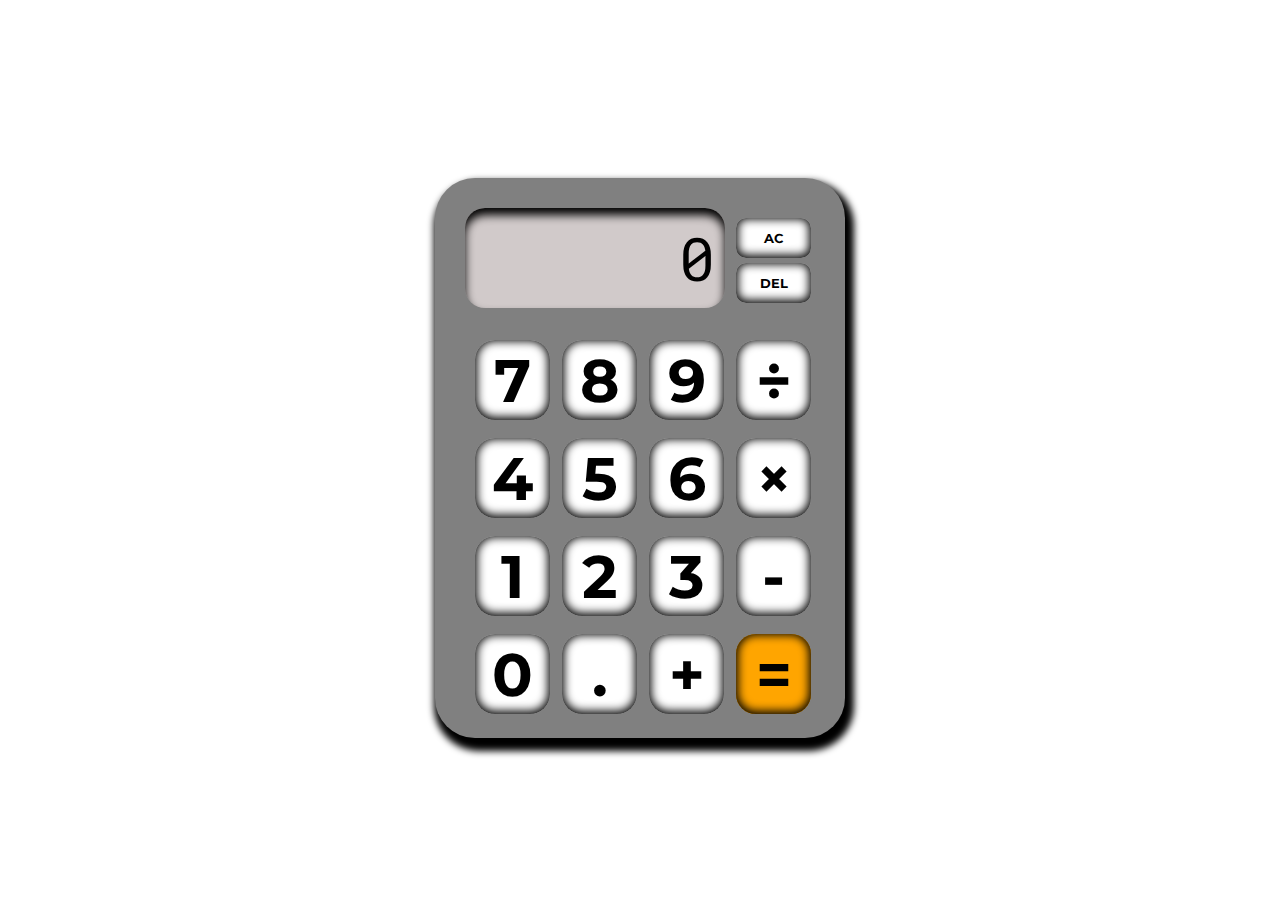
<file: index.html>
<!DOCTYPE html>
<html lang="en">
<head>
    <meta charset="UTF-8">
    <meta name="viewport" content="width=device-width, initial-scale=1.0">
    <title>calculator</title>
    <link rel="stylesheet" href="calculator.css">
    <link rel="preconnect" href="https://fonts.googleapis.com">
<link rel="preconnect" href="https://fonts.gstatic.com" crossorigin>
<link href="https://fonts.googleapis.com/css2?family=Montserrat:ital,wght@0,300;0,400;0,700;0,800;1,300;1,400;1,700;1,800&family=Orbitron&family=Roboto+Mono&effect=neon|outline|emboss|shadow-multiple" 
rel="stylesheet">

<link rel="stylesheet" href="https://fonts.googleapis.com/css?family=Sofia&effect=neon|outline|emboss|shadow-multiple|fire-animation">

</head>
<body>
    <div class="container">
    <div class="classA">
        <div class="classB">
            <div class="input-display" id="inputDisplay">
                0
            </div>
        </div>
        <div class="button2container" style="padding-top: 10px;">
            <!-- <div class="button2" id="b16"><strong>AC</strong></div>
            <div class="button2" id="b17"><strong>DEL</strong></div> -->
            <button class="button2" id="b16" onclick="clearAllCharacters()"><strong>AC</strong></button>
            <button class="button2" id="b17" onclick="deleteCharacter()"><strong>DEL</strong></button>
        </div>
        <div class="grid-container">
            <div class="grid-item"><button type="button" id="b7" onclick="getCharacter(7)"><strong>7</strong></button></div>
            <div class="grid-item"><button type="button" id="b8" onclick="getCharacter(8)"><strong>8</strong></button></div>
            <div class="grid-item"><button type="button" id="b9" onclick="getCharacter(9)"><strong>9</strong></button></div>  
            <div class="grid-item"><button type="button" id="b10" onclick="getCharacter('/')"><strong>&divide;</strong></button></div>
            <div class="grid-item"><button type="button" id="b4" onclick="getCharacter(4)"><strong>4</strong></button></div>
            <div class="grid-item"><button type="button" id="b5" onclick="getCharacter(5)"><strong>5</strong></button></div>  
            <div class="grid-item"><button type="button" id="b6" onclick="getCharacter(6)"><strong>6</strong></button></div>
            <div class="grid-item"><button type="button" id="b11" onclick="getCharacter('*')"><strong>&times;</strong></button></div>
            <div class="grid-item"><button type="button" id="b1" onclick="getCharacter(1)"><strong>1</strong></button></div>
            <div class="grid-item"><button type="button" id="b2" onclick="getCharacter(2)"><strong>2</strong></button></div>
            <div class="grid-item"><button type="button" id="b3" onclick="getCharacter(3)"><strong>3</strong></button></div>
            <div class="grid-item"><button type="button" id="b12" onclick="getCharacter('-')"><strong>-</strong></button></div>
            <div class="grid-item"><button type="button" id="b0" onclick="getCharacter(0)"><strong>0</strong></button></div>
            <div class="grid-item"><button type="button" id="b13" onclick="getCharacter('.')"><strong>.</strong></button></div>
            <div class="grid-item"><button type="button" id="b14" onclick="getCharacter('+')"><strong>+</strong></button></div>
            <div class="grid-item" style="background-color: orange;"><button type="button" id="b15" style="background-color: orange;" onclick="equals()"><strong>=</strong></button></div>  
          </div>
    </div>
</div>
<!-- <p><br><br></p>
<p style="text-align: center; font-size: 30px;"><a href="index.html">click here to refresh</a></p> -->
    <!-- <h1 class="font-effect-fire-animation" style="font-size: 60px;">CALCULATOR</h1> -->
<script src="calculator.js"></script>
</body>
</html>
<!--<div class="classC"></div>  <div class="classC"></div> <div class="classC"></div>  <div class="classC"></div>-->
<!--.classC
            background-color: white;
            border-radius: 20px;
            border-color: rgb(177, 173, 173);
            height: 80px;
            width: 80px;
            margin-top: 21px;
        }
        
        div.ademide{
        width: 100%;
        overflow: auto;
        background-color: white;
        border-radius: 20px;
        border-color: rgb(177, 173, 173);
        height: 80px;
        margin-top: 21px;
        margin-right: 21px;
    }
    div.ademide div{
        width: 25%;
        float: left;
        margin-top: 21px;
        margin-right: 21px;
    }-->
</file>
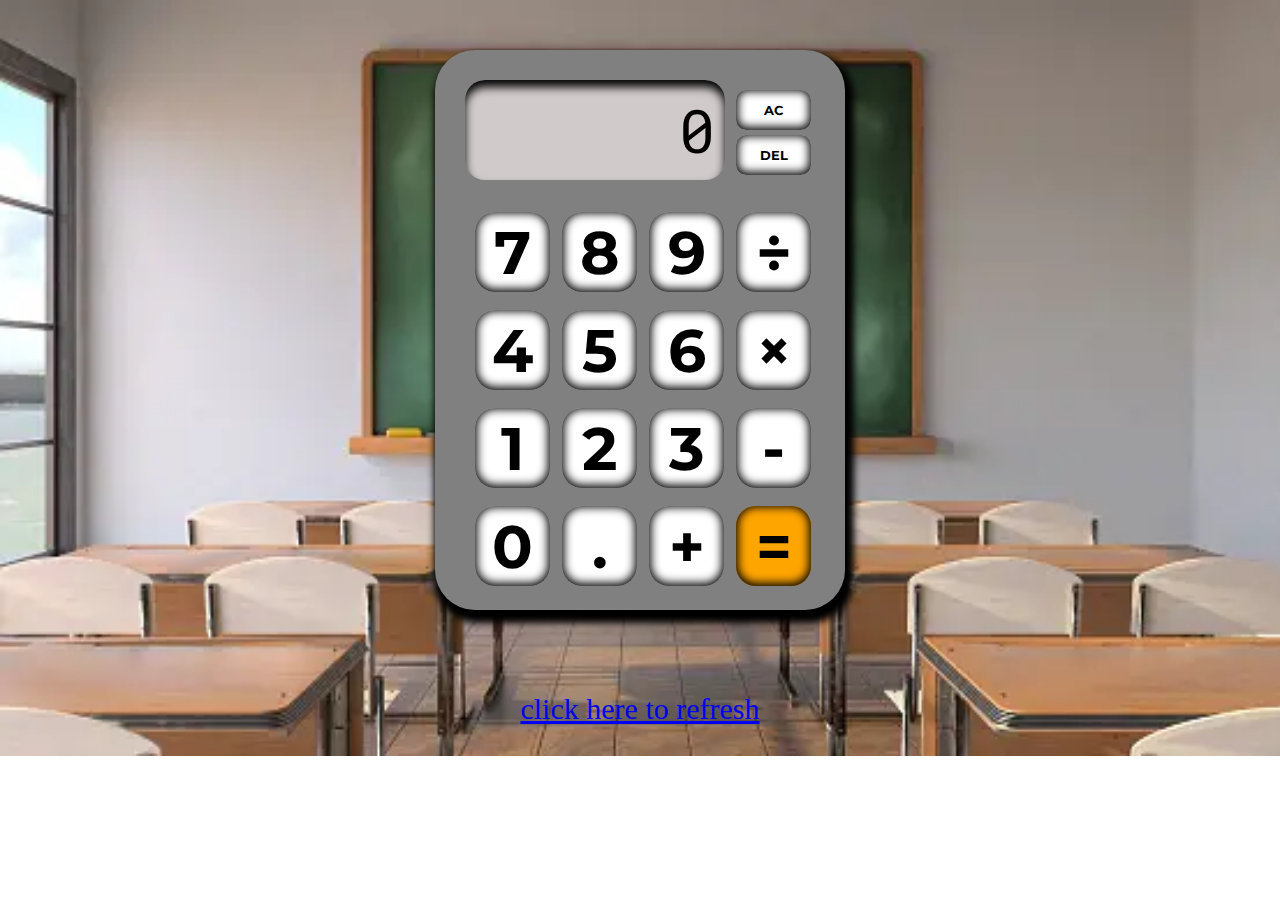
<file: tutorial/index.html>
<!DOCTYPE html>
<html lang="en">
<head>
    <meta charset="UTF-8">
    <meta name="viewport" content="width=device-width, initial-scale=1.0">
    <title>calculator</title>
    <link rel="stylesheet" href="calculator.css">
    <link rel="preconnect" href="https://fonts.googleapis.com">
<link rel="preconnect" href="https://fonts.gstatic.com" crossorigin>
<link href="https://fonts.googleapis.com/css2?family=Montserrat:ital,wght@0,300;0,400;0,700;0,800;1,300;1,400;1,700;1,800&family=Orbitron&family=Roboto+Mono&effect=neon|outline|emboss|shadow-multiple" 
rel="stylesheet">

<link rel="stylesheet" href="https://fonts.googleapis.com/css?family=Sofia&effect=neon|outline|emboss|shadow-multiple|fire-animation">

</head>
<body>
    <div class="classA">
        <div class="classB">
            <div class="input-display" id="inputDisplay">
                0
            </div>
        </div>
        <div class="button2container" style="padding-top: 10px;">
            <!-- <div class="button2" id="b16"><strong>AC</strong></div>
            <div class="button2" id="b17"><strong>DEL</strong></div> -->
            <button class="button2" id="b16" onclick="clearAllCharacters()"><strong>AC</strong></button>
            <button class="button2" id="b17" onclick="deleteCharacter()"><strong>DEL</strong></button>
        </div>
        <div class="grid-container">
            <div class="grid-item"><button type="button" id="b7" onclick="getCharacter(7)"><strong>7</strong></button></div>
            <div class="grid-item"><button type="button" id="b8" onclick="getCharacter(8)"><strong>8</strong></button></div>
            <div class="grid-item"><button type="button" id="b9" onclick="getCharacter(9)"><strong>9</strong></button></div>  
            <div class="grid-item"><button type="button" id="b10" onclick="getCharacter('/')"><strong>&divide;</strong></button></div>
            <div class="grid-item"><button type="button" id="b4" onclick="getCharacter(4)"><strong>4</strong></button></div>
            <div class="grid-item"><button type="button" id="b5" onclick="getCharacter(5)"><strong>5</strong></button></div>  
            <div class="grid-item"><button type="button" id="b6" onclick="getCharacter(6)"><strong>6</strong></button></div>
            <div class="grid-item"><button type="button" id="b11" onclick="getCharacter('*')"><strong>&times;</strong></button></div>
            <div class="grid-item"><button type="button" id="b1" onclick="getCharacter(1)"><strong>1</strong></button></div>
            <div class="grid-item"><button type="button" id="b2" onclick="getCharacter(2)"><strong>2</strong></button></div>
            <div class="grid-item"><button type="button" id="b3" onclick="getCharacter(3)"><strong>3</strong></button></div>
            <div class="grid-item"><button type="button" id="b12" onclick="getCharacter('-')"><strong>-</strong></button></div>
            <div class="grid-item"><button type="button" id="b0" onclick="getCharacter(0)"><strong>0</strong></button></div>
            <div class="grid-item"><button type="button" id="b13" onclick="getCharacter('.')"><strong>.</strong></button></div>
            <div class="grid-item"><button type="button" id="b14" onclick="getCharacter('+')"><strong>+</strong></button></div>
            <div class="grid-item" style="background-color: orange;"><button type="button" id="b15" style="background-color: orange;" onclick="equals()"><strong>=</strong></button></div>  
          </div>
    </div>
<p><br><br></p>
<p style="text-align: center; font-size: 30px;"><a href="index.html">click here to refresh</a></p>
    <!-- <h1 class="font-effect-fire-animation" style="font-size: 60px;">CALCULATOR</h1> -->
<script src="calculator.js"></script>
</body>
</html>
<!--<div class="classC"></div>  <div class="classC"></div> <div class="classC"></div>  <div class="classC"></div>-->
<!--.classC
            background-color: white;
            border-radius: 20px;
            border-color: rgb(177, 173, 173);
            height: 80px;
            width: 80px;
            margin-top: 21px;
        }
        
        div.ademide{
        width: 100%;
        overflow: auto;
        background-color: white;
        border-radius: 20px;
        border-color: rgb(177, 173, 173);
        height: 80px;
        margin-top: 21px;
        margin-right: 21px;
    }
    div.ademide div{
        width: 25%;
        float: left;
        margin-top: 21px;
        margin-right: 21px;
    }-->
</file>
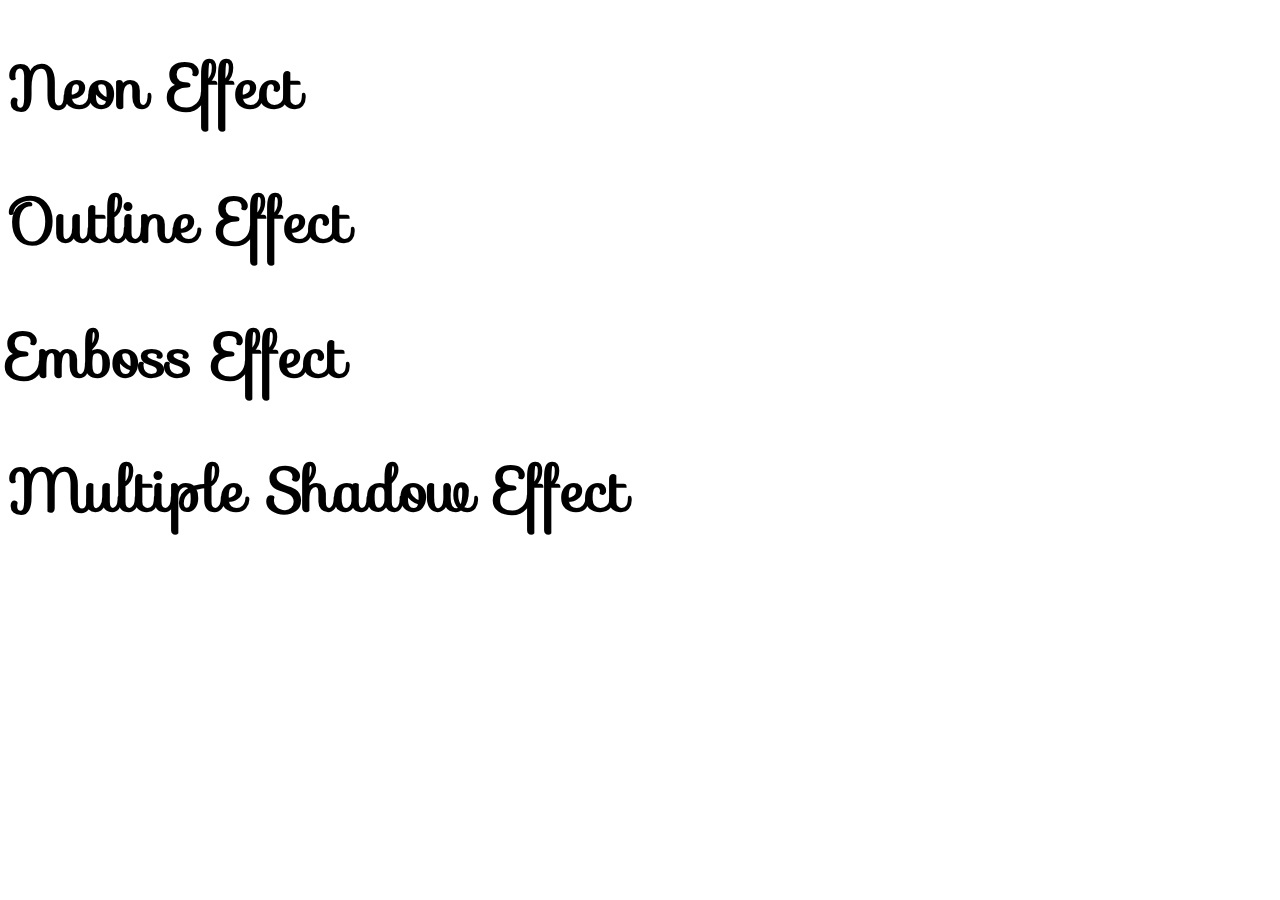
<file: fonts.html>
<!DOCTYPE html>
<html>
<head>
    <title>fonts</title>
<link rel="stylesheet" href="https://fonts.googleapis.com/css?family=Sofia&effect=neon|outline|emboss|shadow-multiple">
<style>
body {
  font-family: "Sofia", sans-serif;
  font-size: 30px;
}
</style>
</head>
<body>

<h1 class="font-effect-neon">Neon Effect</h1>
<h1 class="font-effect-outline">Outline Effect</h1>
<h1 class="font-effect-emboss">Emboss Effect</h1>
<h1 class="font-effect-shadow-multiple">Multiple Shadow Effect</h1>

</body>
</html>
</file>
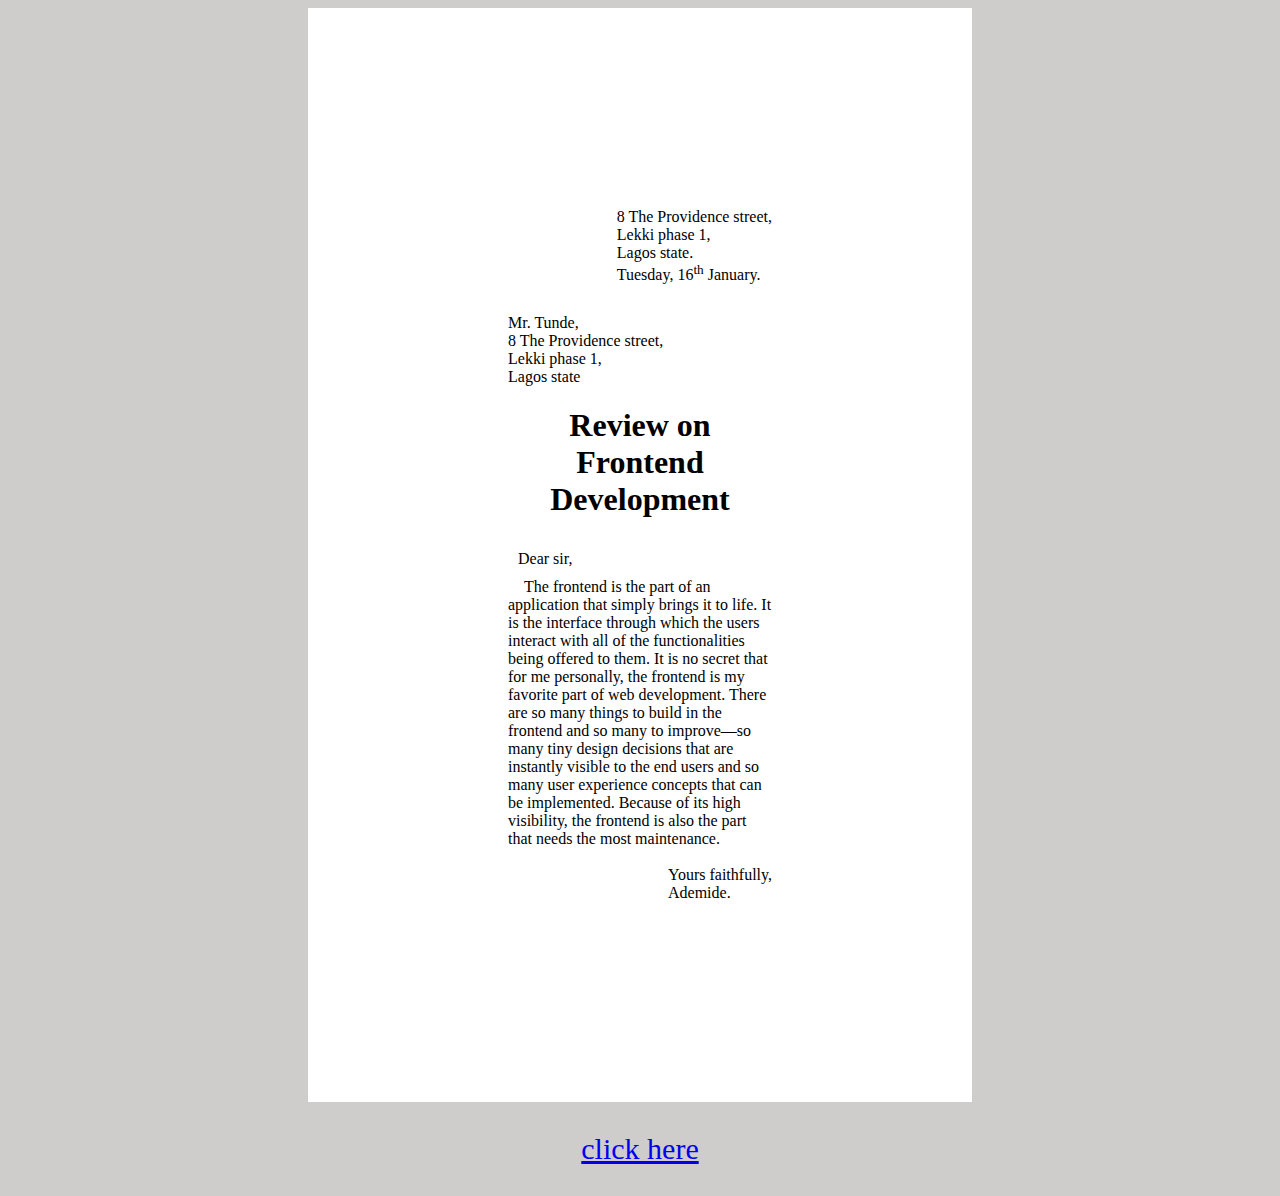
<file: letter.html>
<!DOCTYPE html>
<html lang="en">
<head>
    <meta charset="UTF-8">
    <meta name="viewport" content="width=device-width, initial-scale=1.0">
    <link rel="stylesheet" href="letter.css">
    <title>letter</title>
</head>
<body>
    <div class="class2">
    <div class="class1">
            8 The Providence street,<br>Lekki phase 1,<br>Lagos state.<br>Tuesday, 16<sup>th</sup> January.
    </div>
    <p><br><br><br><br><br>Mr. Tunde,<br>8 The Providence street,<br>Lekki phase 1,<br>Lagos state</p>
    <h1 style="text-align: center;">Review on Frontend Development</h1>
    <div style="padding: 10px;">Dear sir,<br></div>
    <div>
        &nbsp;&nbsp;&nbsp;&nbsp;The frontend is the part of an application that simply brings it to life. It is the interface 
        through which the users interact with all of the functionalities being offered to them. It is 
        no secret that for me personally, the frontend is my favorite part of web development. There 
        are so many things to build in the frontend and so many to improve—so many tiny design decisions 
        that are instantly visible to the end users and so many user experience concepts that can be 
        implemented. Because of its high visibility, the frontend is also the part that needs the most 
        maintenance.<br><br>
    </div>
    <div class="class1">
        Yours faithfully,<br>
        Ademide.
    </div>
    </div>

    <p style="text-align: center; font-size: 30px;"><a href="calculator.html">click here</a></p>
</body>
</html>
<!--<body style="padding: 250px;">
        <p style="text-align: right;">8 The Providence street,<br>Lekki phase 1,<br>Lagos state.<br>Tuesday, 16<sup>th</sup> January.</p>
        <p style="text-align: left;">Mr. Tunde,<br>8 The Providence street,<br>Lekki phase 1,<br>Lagos state.<br</p>
        <h1 style="text-align: center;">Review on Frontend Development.</h1>
        <p style="text-align: left;">Dear sir,</p>
        <P>
               The frontend is the part of an application that simply brings it to life. It is the interface 
            through which the users interact with all of the functionalities being offered to them. It is 
            no secret that for me personally, the frontend is my favorite part of web development. There 
            are so many things to build in the frontend and so many to improve—so many tiny design decisions 
            that are instantly visible to the end users and so many user experience concepts that can be 
            implemented. Because of its high visibility, the frontend is also the part that needs the most 
            maintenance.
        </P>
        <p style="text-align: right;">Yours faithfully,<br>Ademide.</p>
</body>-->
</file>
<file: calculator.css>
body{
    /* background-image: url("classroom background.webp"); */
    /* background-repeat: no-repeat;
    background-size: 100% 100%; */
}
.container{
    width: 100%;
    min-height: 100vh;
    display: flex;
    align-items: center;
    justify-content: center;
}
.classA{
    background-color: grey;
    border-radius: 40px;
    border-color: rgb(56, 54, 54);
    height: 500px;
    width: 350px;
    padding: 30px;
    box-shadow: 4px 8px 7px 5px black;
    margin: auto;
}
.classB{
    background-color: rgb(209, 202, 202);
    border-radius: 20px;
    border-color: rgb(166, 164, 164);
    height: 100px;
    /* width: 355px; */
    width: 260px;
    text-align: right;
    font-size: 60px;
    font-family: 'Roboto Mono', monospace;
    box-shadow: inset 0px 7px 10px 0px;
    display: inline-block;
    overflow-x: scroll;
    overflow-y: hidden;
}
.button2container{
    height: 100px;
    width: 70px;
    float: right;
    background-color: grey;
    display: block;
    padding-right: 4px;
}
.button2{
    width: 75px;
    height: 40px;
    box-shadow: inset 0px -1px 10px 2px;
    border-radius: 10px;
    cursor: pointer;
    border: 0px;
    background-color: white;
    text-align: center;
    font-size: small;
    font-family: 'Montserrat', sans-serif;
    float: right;
    display: block;
    margin-bottom: 5px;
}
.button2:hover{
    color: bisque;
    font-size: 21px;
    -webkit-animation-duration: 0.8s;
    -webkit-animation-name: font-effect-fire-animation-keyframes;
    -webkit-animation-iteration-count: infinite;
    -webkit-animation-direction: alternate;
    color: rgb(227, 109, 109);
}
.grid-container {
display: grid;
grid-template-columns: auto auto auto auto;
padding: 10px;
}
.grid-item {
background-color: white;
border-radius: 20px;
width: 75px;
height: 80px;
margin-top: 18px;
margin-right: 12px;
text-align: center;
font-size: 60px;
font-family: 'Montserrat', sans-serif;
box-shadow: inset 0px -1px 10px 2px;
/* cursor: pointer; */
}
.input-display{
padding: 10px;
}
.grid-item:hover{
color: bisque;
font-size: 70px;
-webkit-animation-duration: 0.8s;
-webkit-animation-name: font-effect-fire-animation-keyframes;
-webkit-animation-iteration-count: infinite;
-webkit-animation-direction: alternate;
color: rgb(227, 109, 109);
}
/* buttons */
button:hover{
    color: bisque;
    font-size: 70px;
    -webkit-animation-duration: 0.8s;
    -webkit-animation-name: font-effect-fire-animation-keyframes;
    -webkit-animation-iteration-count: infinite;
    -webkit-animation-direction: alternate;
    color: rgb(227, 109, 109);
    }
button{
    width: 75px;
    height: 80px;
    box-shadow: inset 0px -1px 10px 2px;
    border-radius: 20px;
    cursor: pointer;
    border: 0px;
    background-color: white;
    text-align: center;
    font-size: 60px;
    font-family: 'Montserrat', sans-serif;
}
@media screen and (max-width: 480px){
    body{
        background-image: none;
        background-color: beige;
    }
}
@media screen and (max-width: 480px){
    body {
      background-image: linear-gradient(yellow, black);
      /* background-size: 100% 100%; */
    }
    .classA{
      background-color: grey;
      border-radius: 20px;
      border-color: rgb(56, 54, 54);
      height: 250px;
      width: 175px;
      padding: 15px;
      box-shadow: 4px 8px 7px 1px black;
      margin: auto;
  }
  .classB{
      background-color: rgb(209, 202, 202);
      border-radius: 10px;
      border-color: rgb(166, 164, 164);
      height: 50px;
      width: 120px;
      text-align: right;
      font-size: 30px;
      font-family: 'Roboto Mono', monospace;
      box-shadow: inset 0px 7px 10px 0px;
  }
  .grid-container {
  display: grid;
  grid-template-columns: auto auto auto auto;
  padding: 5px;
  
  }
  .grid-item {
  background-color: white;
  border-radius: 10px;
  width: 38px;
  height: 40px;
  margin-top: 9px;
  margin-right: 5px;
  text-align: center;
  font-size: 30px;
  font-family: 'Montserrat', sans-serif;
  box-shadow: inset 0px -1px 10px 2px;
  cursor: pointer;
  }
  .input-display{
  padding: 10px;
  }
  .grid-item:hover{
  color: bisque;
  font-size: 35px;
  -webkit-animation-duration: 0.8s;
  -webkit-animation-name: font-effect-fire-animation-keyframes;
  -webkit-animation-iteration-count: infinite;
  -webkit-animation-direction: alternate;
  color: rgb(227, 109, 109);
  }
  button:hover{
    color: bisque;
    font-size: 35px;
    -webkit-animation-duration: 0.8s;
    -webkit-animation-name: font-effect-fire-animation-keyframes;
    -webkit-animation-iteration-count: infinite;
    -webkit-animation-direction: alternate;
    color: rgb(227, 109, 109);
    }
button{
    width: 37px;
    height: 40px;
    box-shadow: inset 0px -1px 10px 2px;
    border-radius: 10px;
    cursor: pointer;
    border: 0px;
    background-color: white;
    text-align: center;
    font-size: 30px;
    font-family: 'Montserrat', sans-serif;
}
.button2{
    width: 37px;
    height: 20px;
    box-shadow: inset 0px -1px 10px 2px;
    border-radius: 5px;
    cursor: pointer;
    border: 0px;
    background-color: white;
    text-align: center;
    font-size: small;
    font-family: 'Montserrat', sans-serif;
    float: right;
    display: block;
    margin-bottom: 5px;
}
.button2:hover{
    color: bisque;
    font-size: 11px;
    -webkit-animation-duration: 0.8s;
    -webkit-animation-name: font-effect-fire-animation-keyframes;
    -webkit-animation-iteration-count: infinite;
    -webkit-animation-direction: alternate;
    color: rgb(227, 109, 109);
}
.button2container{
    height: 100px;
    width: 40px;
    float: right;
    background-color: grey;
    display: block;
    padding-right: 4px;
    margin-top: -7px;
}
}
</file>
<file: tutorial/calculator.css>
body{
    background-image: url("classroom background.webp");
    background-repeat: no-repeat;
    background-size: 100% 100%;
    margin-top: 50px;
    height: 100%;
}
.classA{
    background-color: grey;
    border-radius: 40px;
    border-color: rgb(56, 54, 54);
    height: 500px;
    width: 350px;
    padding: 30px;
    box-shadow: 4px 8px 7px 5px black;
    margin: auto;
}
.classB{
    background-color: rgb(209, 202, 202);
    border-radius: 20px;
    border-color: rgb(166, 164, 164);
    height: 100px;
    /* width: 355px; */
    width: 260px;
    text-align: right;
    font-size: 60px;
    font-family: 'Roboto Mono', monospace;
    box-shadow: inset 0px 7px 10px 0px;
    display: inline-block;
    overflow-x: scroll;
    overflow-y: hidden;
}
.button2container{
    height: 100px;
    width: 70px;
    float: right;
    background-color: grey;
    display: block;
    padding-right: 4px;
}
.button2{
    width: 75px;
    height: 40px;
    box-shadow: inset 0px -1px 10px 2px;
    border-radius: 10px;
    cursor: pointer;
    border: 0px;
    background-color: white;
    text-align: center;
    font-size: small;
    font-family: 'Montserrat', sans-serif;
    float: right;
    display: block;
    margin-bottom: 5px;
}
.button2:hover{
    color: bisque;
    font-size: 21px;
    -webkit-animation-duration: 0.8s;
    -webkit-animation-name: font-effect-fire-animation-keyframes;
    -webkit-animation-iteration-count: infinite;
    -webkit-animation-direction: alternate;
    color: rgb(227, 109, 109);
}
.grid-container {
display: grid;
grid-template-columns: auto auto auto auto;
padding: 10px;
}
.grid-item {
background-color: white;
border-radius: 20px;
width: 75px;
height: 80px;
margin-top: 18px;
margin-right: 12px;
text-align: center;
font-size: 60px;
font-family: 'Montserrat', sans-serif;
box-shadow: inset 0px -1px 10px 2px;
/* cursor: pointer; */
}
.input-display{
padding: 10px;
}
.grid-item:hover{
color: bisque;
font-size: 70px;
-webkit-animation-duration: 0.8s;
-webkit-animation-name: font-effect-fire-animation-keyframes;
-webkit-animation-iteration-count: infinite;
-webkit-animation-direction: alternate;
color: rgb(227, 109, 109);
}
/* buttons */
button:hover{
    color: bisque;
    font-size: 70px;
    -webkit-animation-duration: 0.8s;
    -webkit-animation-name: font-effect-fire-animation-keyframes;
    -webkit-animation-iteration-count: infinite;
    -webkit-animation-direction: alternate;
    color: rgb(227, 109, 109);
    }
button{
    width: 75px;
    height: 80px;
    box-shadow: inset 0px -1px 10px 2px;
    border-radius: 20px;
    cursor: pointer;
    border: 0px;
    background-color: white;
    text-align: center;
    font-size: 60px;
    font-family: 'Montserrat', sans-serif;
}
@media screen and (max-width: 480px){
    body{
        background-image: none;
        background-color: beige;
    }
}
@media screen and (max-width: 480px){
    body {
      background-image: url(classroom\ background.webp);
      background-size: 100% 100%;
      background-color: beige;
      padding-top: auto;
    }
    .classA{
      background-color: grey;
      border-radius: 20px;
      border-color: rgb(56, 54, 54);
      height: 250px;
      width: 175px;
      padding: 15px;
      box-shadow: 4px 8px 7px 1px black;
      margin: auto;
  }
  .classB{
      background-color: rgb(209, 202, 202);
      border-radius: 10px;
      border-color: rgb(166, 164, 164);
      height: 50px;
      width: 120px;
      text-align: right;
      font-size: 30px;
      font-family: 'Roboto Mono', monospace;
      box-shadow: inset 0px 7px 10px 0px;
  }
  .grid-container {
  display: grid;
  grid-template-columns: auto auto auto auto;
  padding: 5px;
  
  }
  .grid-item {
  background-color: white;
  border-radius: 10px;
  width: 38px;
  height: 40px;
  margin-top: 9px;
  margin-right: 5px;
  text-align: center;
  font-size: 30px;
  font-family: 'Montserrat', sans-serif;
  box-shadow: inset 0px -1px 10px 2px;
  cursor: pointer;
  }
  .input-display{
  padding: 10px;
  }
  .grid-item:hover{
  color: bisque;
  font-size: 35px;
  -webkit-animation-duration: 0.8s;
  -webkit-animation-name: font-effect-fire-animation-keyframes;
  -webkit-animation-iteration-count: infinite;
  -webkit-animation-direction: alternate;
  color: rgb(227, 109, 109);
  }
  button:hover{
    color: bisque;
    font-size: 35px;
    -webkit-animation-duration: 0.8s;
    -webkit-animation-name: font-effect-fire-animation-keyframes;
    -webkit-animation-iteration-count: infinite;
    -webkit-animation-direction: alternate;
    color: rgb(227, 109, 109);
    }
button{
    width: 37px;
    height: 40px;
    box-shadow: inset 0px -1px 10px 2px;
    border-radius: 10px;
    cursor: pointer;
    border: 0px;
    background-color: white;
    text-align: center;
    font-size: 30px;
    font-family: 'Montserrat', sans-serif;
}
.button2{
    width: 37px;
    height: 20px;
    box-shadow: inset 0px -1px 10px 2px;
    border-radius: 5px;
    cursor: pointer;
    border: 0px;
    background-color: white;
    text-align: center;
    font-size: small;
    font-family: 'Montserrat', sans-serif;
    float: right;
    display: block;
    margin-bottom: 5px;
}
.button2:hover{
    color: bisque;
    font-size: 11px;
    -webkit-animation-duration: 0.8s;
    -webkit-animation-name: font-effect-fire-animation-keyframes;
    -webkit-animation-iteration-count: infinite;
    -webkit-animation-direction: alternate;
    color: rgb(227, 109, 109);
}
.button2container{
    height: 100px;
    width: 40px;
    float: right;
    background-color: grey;
    display: block;
    padding-right: 4px;
    margin-top: -7px;
}
}
</file>
<file: letter.css>
body{
    padding: 0px;
    padding-left: 300px;
    padding-right: 300px;
    background-color: rgb(207, 204, 204);
}
.class1{
    float: right;
}
.class2{
    background-color: white;
    overflow: auto;
    padding: 200px;}
</file>
